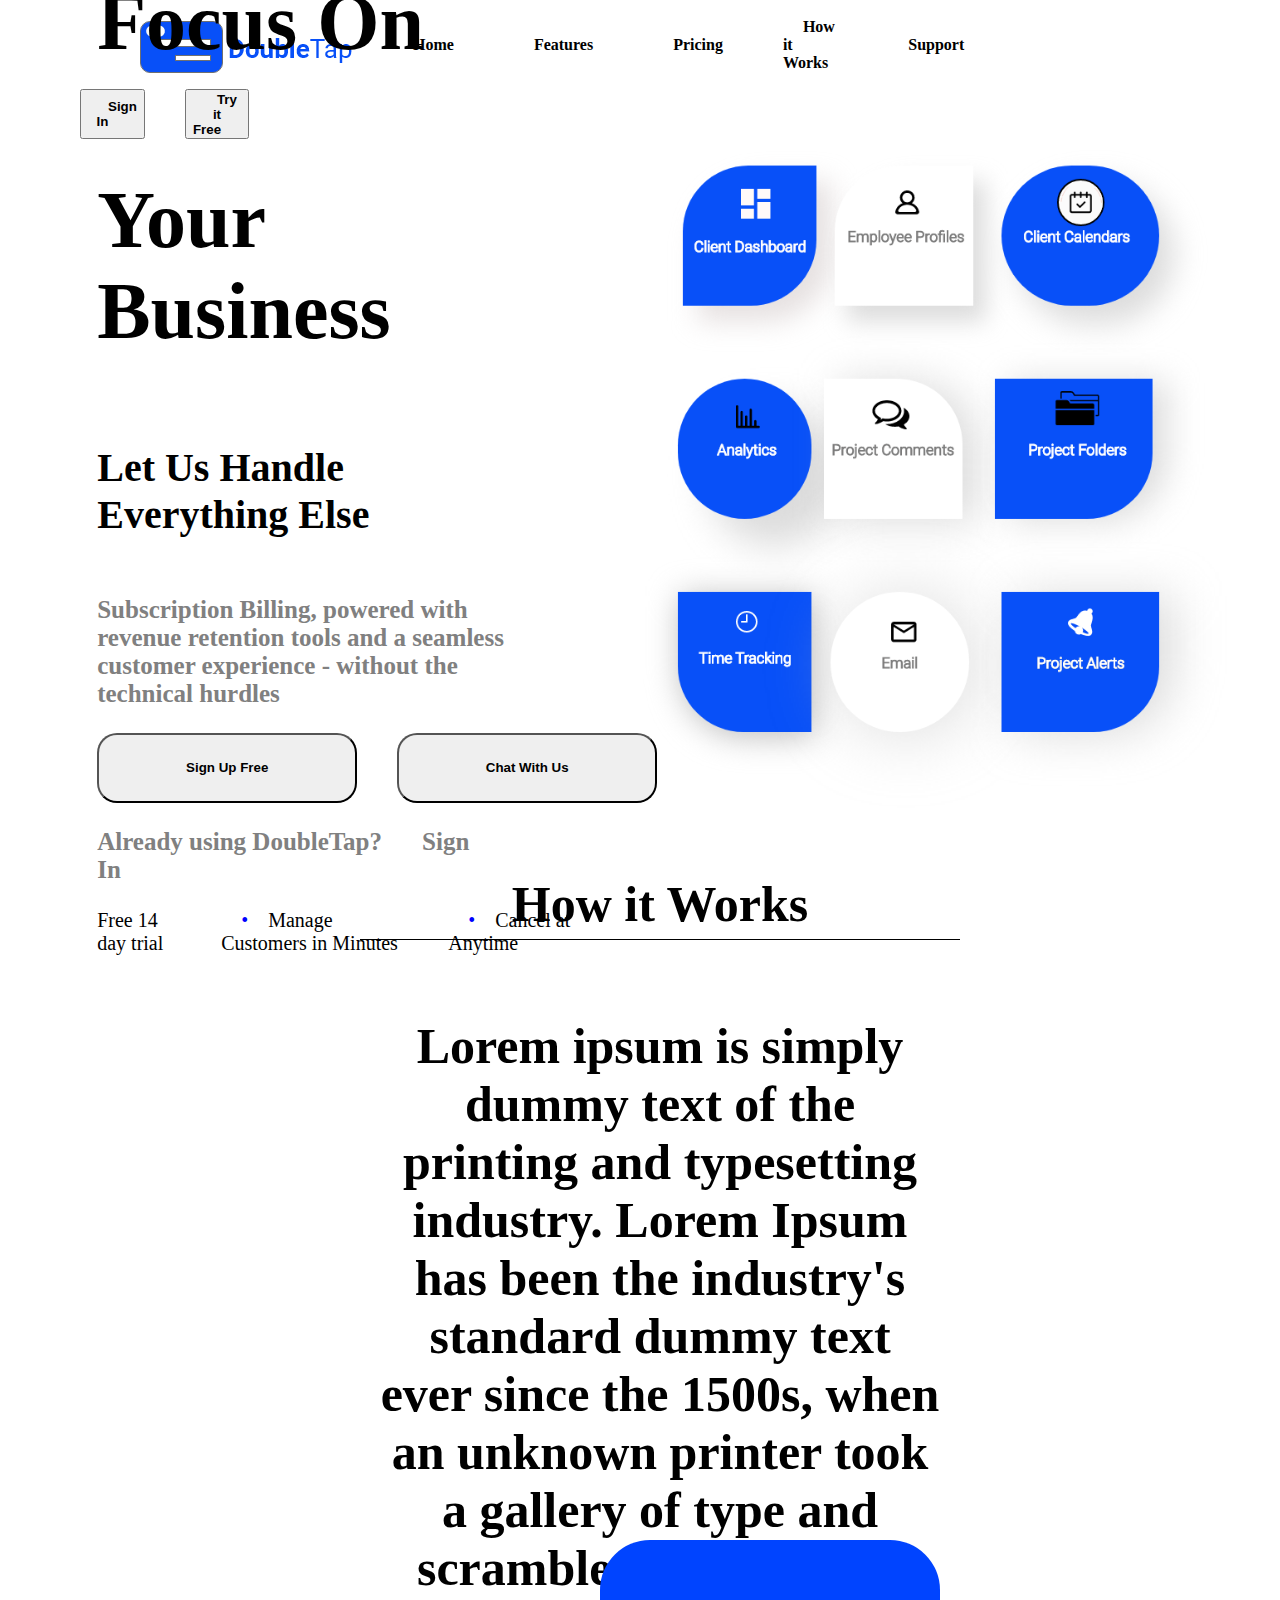
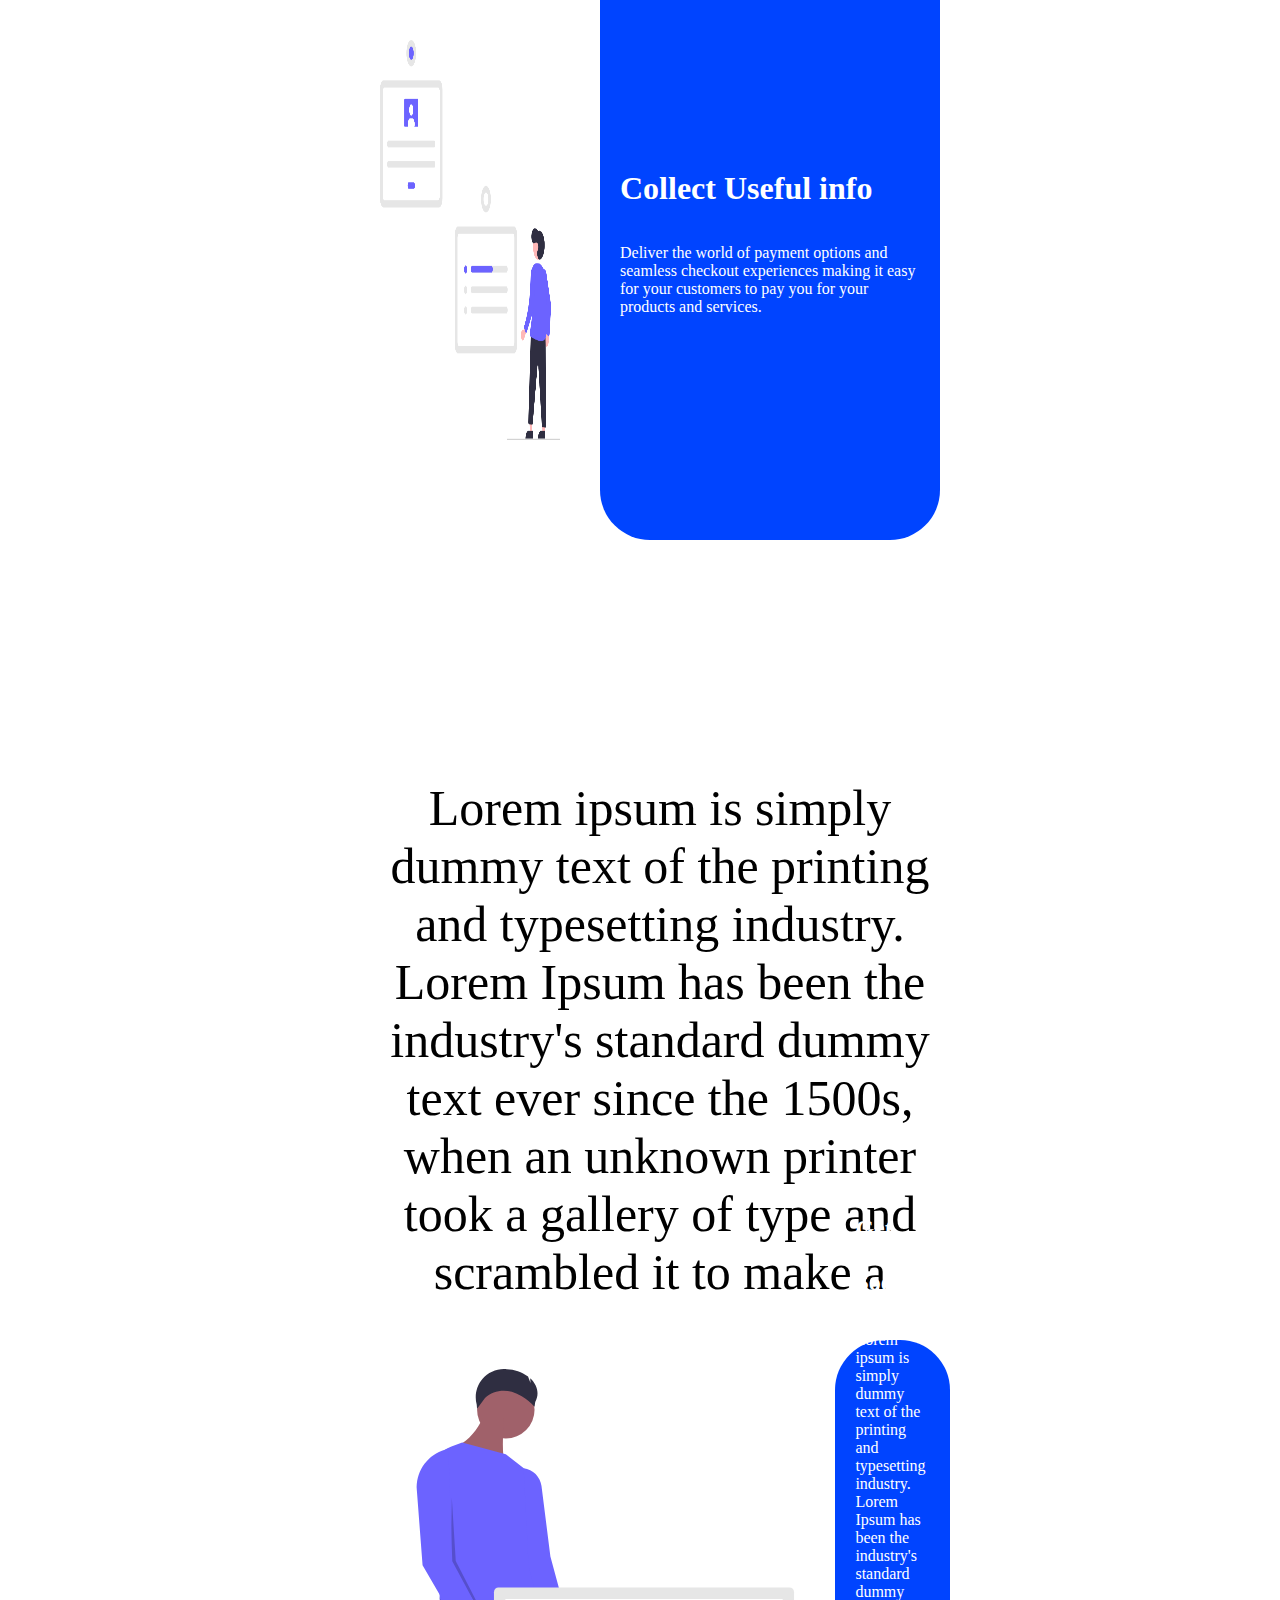
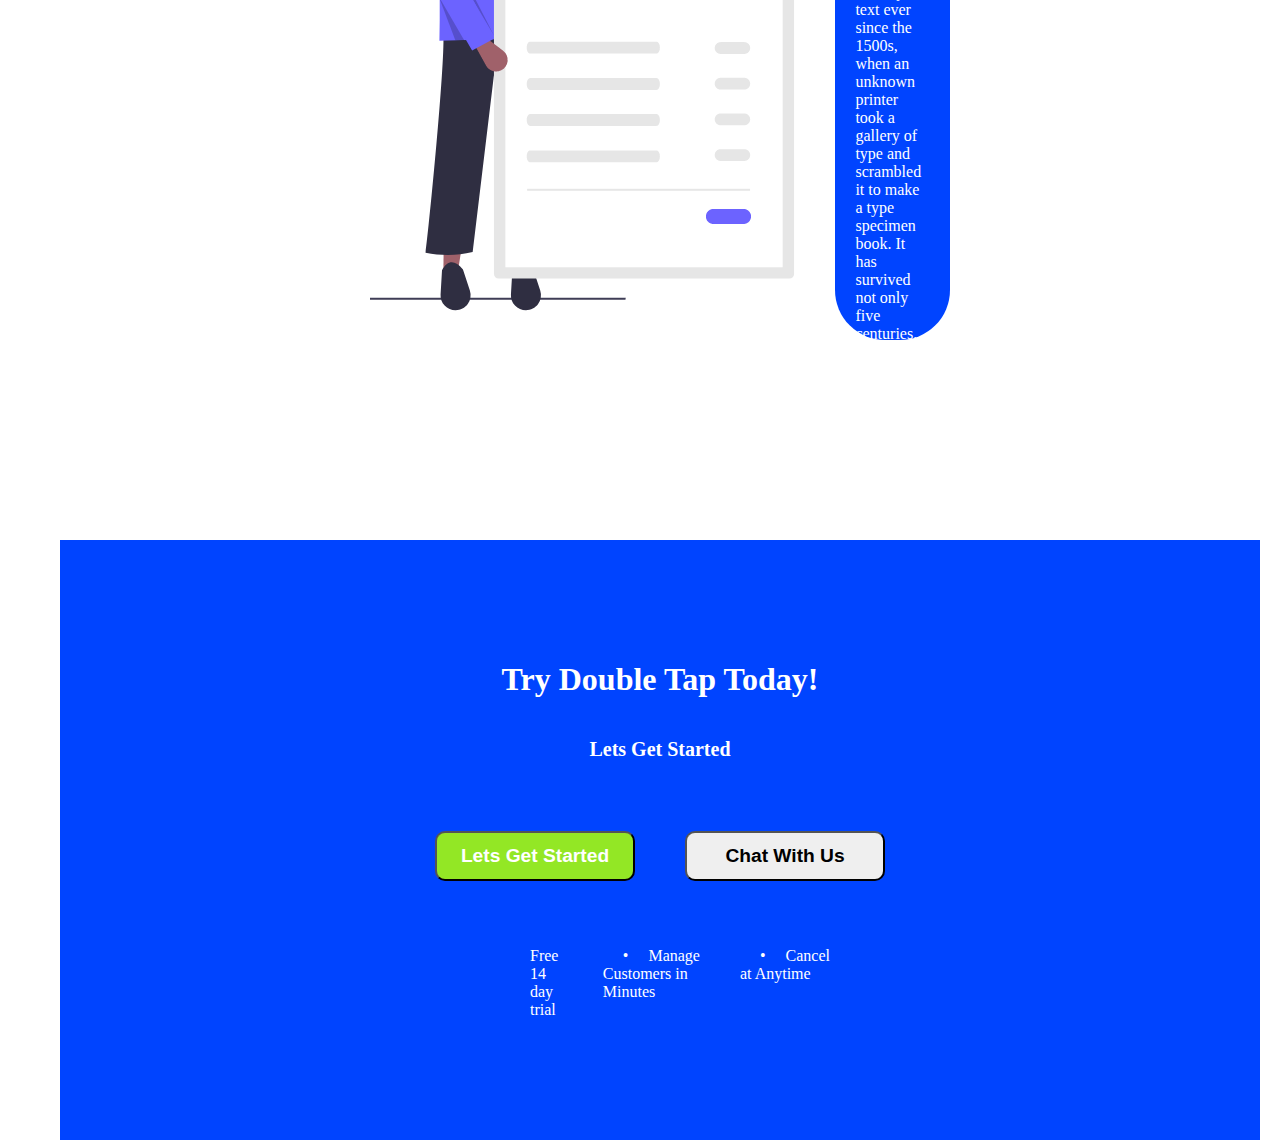
<file: page3.html>
<!DOCTYPE html>
<html lang="en">
<head>
    <meta charset="UTF-8">
    <meta http-equiv="X-UA-Compatible" content="IE=edge">
    <meta name="viewport" content="width=device-width, initial-scale=1.0">
    <title>Document</title>
    <link rel="stylesheet" href="./static/main.css".css>
    <link href="https://cdn.jsdelivr.net/npm/bootstrap@5.3.0-alpha3/dist/css/bootstrap.min.css" rel="stylesheet" integrity="sha384-KK94CHFLLe+nY2dmCWGMq91rCGa5gtU4mk92HdvYe+M/SXH301p5ILy+dN9+nJOZ" crossorigin="anonymous">
</head>
<body>
    <nav class="navbar bg-body-tertiary">
        <div class="container-fluid">
          
          <ul class="links">
            <img src="./CRM-How-it-works/Logo.png" class="navbar-brand"></img>
            <a href=""><strong>Home</strong></a>
            <a href=""><strong>Features</strong></a>
            <a href=""><strong>Pricing</strong></a>
            <a href=""><strong>How it Works</strong></a>
            <a href=""><strong>Support</strong></a>
          </ul>
          <form class="d-flex" role="search">
            <button type="button" class="btn btn-outline-primary" onclick="window.location.href = 'jsignin.html';"><strong>Sign In</strong></button>

            <button class="btn btn-primary" type="button" onclick="window.location.href = 'index.html';"><strong>Try it Free</strong></button>
          </form>
        </div>
    </nav>
    <div class="main">
        <div class="twin 1">
            <div class="header">
                <h1 class="headtext">Focus On</h1>
                <h1 class="headtext">Your Business</h1>
                <h2 class="headtext2">Let Us Handle Everything Else</h2>
                <p class="p-text">Subscription Billing, powered with revenue retention tools and a seamless customer experience - without the technical hurdles</p>
            </div>
            <div class="buttonbox">
                <button class="btn btn-primary btn-lg" type="submit" onclick="window.location.href = 'index.html';"><strong>Sign Up Free</strong></button>
                <button class="btn btn-outline-primary btn-lg" type="submit"><strong>Chat With Us</strong></button>
            </div>
            <div class="signinlink">
                <p>Already using DoubleTap?<a href="./jsignin.html"><strong>Sign In</strong></a></p>
            </div>
            <div class="imgbox">
                
                <li>Free 14 day trial</li>
                <li><span>&#8226;</span>Manage Customers in Minutes</li>
                <li><span>&#8226;</span>Cancel at Anytime</li>
            
            </div>
            
        </div>
        <div class="twin2">
            <img class="box1" src="CRM-How-it-works/Header-Side.png" alt="">               
        </div>
        </div>
    </div>
    <div class="main2">
        <div class="how">
            <h1>How it Works</h1>
            <h2>Lorem ipsum is simply dummy text of the printing and typesetting industry. Lorem Ipsum has been the industry's standard dummy text ever since the 1500s, when an unknown printer took a gallery of type and scrambled it to make a</h2>
        </div>
        <div class="card1">
            <img class="how-it-works" src="CRM-How-it-works/Collect-info@2x.png" alt="" srcset="">
            <div class="cardside">
                <h1>Collect Useful info</h1>
                <p>Deliver the world of payment options and seamless checkout experiences making it easy for your customers to pay you for your products and services.</p>
            </div>
        </div>
        <div class="lorem">
            <p>Lorem ipsum is simply dummy text of the printing and typesetting industry. Lorem Ipsum has been the industry's standard dummy text ever since the 1500s, when an unknown printer took a gallery of type and scrambled it to make a</p>
        </div>
        <div class="card2">
            <img src="CRM-How-it-works/Take Payments.png" alt="" srcset="">
            
            <div class="cardside2">
                <h2>Get Paid Sooner</h2>
                <p>Lorem ipsum is simply dummy text of the printing and typesetting industry. Lorem Ipsum has been the industry's standard dummy text ever since the 1500s, when an unknown printer took a gallery of type and scrambled it to make a type specimen book. It has survived not only five centuries, but also the leap into electronic typesetting, remaining essentially unchanged.</p>
            </div>
        </div>
    <footer>
        <div class="footer">
            <h1>Try Double Tap Today!</h1>
            <p>Lets Get Started</p>
            <div class="footerbuttons">
                <input id="green" type="button" value="Lets Get Started" onclick="window.location.href = 'index.html';">
                <input id="white" type="button" value="Chat With Us">
            </div>
            <ul class="footerlist">
                <li>Free 14 day trial</li>
                <li><span>&#8226;</span>Manage Customers in Minutes</li>
                <li><span>&#8226;</span>Cancel at Anytime</li>
            </ul>
        </div>
    </footer>
        

    </div>    
      <script src="https://cdn.jsdelivr.net/npm/bootstrap@5.3.0-alpha3/dist/js/bootstrap.bundle.min.js" integrity="sha384-ENjdO4Dr2bkBIFxQpeoTz1HIcje39Wm4jDKdf19U8gI4ddQ3GYNS7NTKfAdVQSZe" crossorigin="anonymous"></script>    
</body>
</html>
</file>
<file: static/main.css>
*{
    margin-left: 20px;
    margin-right: 20px;
}
.navbar{
    margin: 0;
}
.links{
    display: flex;
    width: 75%;
    justify-content: space-around;
    align-items: center;
}
.links a{
    text-decoration: none;
    color: black;
}
.d-flex{
    margin: 0px;
    width: 15%;
    display: flex;
    justify-content: space-around;
    align-items: center;    
}
.d-flex button{
    height: 50px;
}
.main{
    display: flex;
    width: 100%;
    height: 600px;
    justify-content: center;
    
}
.twin{
    display: flex;
    flex-direction: column;
    width: 43%;
    justify-content: center;
    align-items: flex-start;
}
.imgbox{
   width: 100%; 
   display: flex;
   font-size: 20px;
}
.imgbox li{
    list-style-type: none;
}
.imgbox span{
    color: blue;
}
.header{
    display: flex;
    flex-direction: column;
}
.headtext{
    font-size: 80px;
    font-weight: bold;
}
.headtext2{
    font-size: 40px;
}
.p-text{
    color: gray;
    font-size: 25px;
    font-weight: bold;
}
.buttonbox{
    display: flex;
    height: 125px;
    align-items: center;
}
.buttonbox button{
    height: 70px;
    width: 260px;
    margin-left: 20px;
    border-radius: 20px;
}
.signinlink p{
    font-size: 25px;
    color: gray;
    font-weight: bold;
}
.signinlink p a{
    text-decoration: none;
    color: gray;
}
.twin2{
    display: flex;
    justify-content: center;
    align-items: center;
    
}
.box1{
    margin-top: 100px;
    height: 700px;
}
.main2{
    width: 100%;
    flex-direction: column;
    display: flex;
    justify-content: center;
    align-items: center;
}
.how{
    margin-top: 200px;
    height: 600px;
    width: 50%;
    display: flex;
    flex-direction: column;
    justify-content: center;
    align-items: center;
    border-top: 1px solid;
}
.how h1{
    font-size: 50px;
}
.how h2{
    text-align: center;
    margin-top: 50px;
    font-size: 50px;
}
.card1{
    height: 600px;
    display: flex;
    width: 50%;
    justify-content: center;
    align-items: center;
    ;
    margin: 0;
    border-radius: 50px;
}
.how-it-works{
    height: 400px;
    width: 30%
}
.cardside{
    display: flex;
    justify-content: center;
    flex-direction: column;
    height: 600px;
    width: 800px;
    background-color: rgb(0, 68, 255);
    color: white;
    border-radius: 50px;
}
.lorem{
    margin-top: 200px;
    height: 600px;
    width: 50%;
    display: flex;
    flex-direction: column;
    justify-content: center;
    align-items: center;
}
.lorem p{
    text-align: center;
    margin-top: 50px;
    font-size: 50px;
}
.card2{
    height: 600px;
    display: flex;
    width: 50%;
    justify-content: center;
    align-items: center;
    margin: 0;
    border-radius: 50px;
}
.cardside2{
    display: flex;
    justify-content: center;
    flex-direction: column;
    height: 600px;
    width: 800px;
    background-color: rgb(0, 68, 255);
    color: white;
    border-radius: 50px;
}
footer{
    margin-top: 200px;
    height: 600px;
    width: 100%;
    display: flex;
    flex-direction: column;
    justify-content: center;
    align-items: center;
    background-color: rgb(0, 68, 255);
}
.footer{
    margin-top: 100px;
    height: 600px;
    display: flex;
    flex-direction: column;
    color: white;
    width: 35%;
    align-items: center;
}
.footer h1{
    font-weight: bold;
    margin-bottom: 20px;
}
.footer p{
    font-weight: bold;
    font-size: 20px;
}
.footerlist{
    display: flex;
    color: white;
}
.footerlist li{
    list-style-type: none;
}
.footerbuttons{
    display: flex;
    width: 500px;
    justify-content: space-around;
}
.footerbuttons input{
    height: 50px;
    border-radius: 10px;
    width: 200px;
    margin-top: 50px;
    margin-bottom: 50px;
    
}
#green{
    background-color: rgb(147, 231, 37);
    color: white;
    font-size: larger;
    font-weight: bold;
}
#white{
    font-size: larger;
    font-weight: bold;
    
}


=======
*{
    margin-left: 20px;
    margin-right: 20px;
}
.navbar{
    margin: 0;
}
.links{
    display: flex;
    width: 75%;
    justify-content: space-around;
    align-items: center;
}
.links a{
    text-decoration: none;
    color: black;
}
.d-flex{
    margin: 0px;
    width: 15%;
    display: flex;
    justify-content: space-around;
    align-items: center;    
}
.d-flex button{
    height: 50px;
}
.main{
    display: flex;
    width: 100%;
    height: 600px;
    justify-content: center;
    
}
.twin{
    display: flex;
    flex-direction: column;
    width: 43%;
    justify-content: center;
    align-items: flex-start;
}
.imgbox{
   width: 100%; 
   display: flex;
   font-size: 20px;
}
.imgbox li{
    list-style-type: none;
}
.imgbox span{
    color: blue;
}
.header{
    display: flex;
    flex-direction: column;
}
.headtext{
    font-size: 80px;
    font-weight: bold;
}
.headtext2{
    font-size: 40px;
}
.p-text{
    color: gray;
    font-size: 25px;
    font-weight: bold;
}
.buttonbox{
    display: flex;
    height: 125px;
    align-items: center;
}
.buttonbox button{
    height: 70px;
    width: 260px;
    margin-left: 20px;
    border-radius: 20px;
}
.signinlink p{
    font-size: 25px;
    color: gray;
    font-weight: bold;
}
.signinlink p a{
    text-decoration: none;
    color: gray;
}
.twin2{
    display: flex;
    justify-content: center;
    align-items: center;
    
}
.box1{
    margin-top: 100px;
    height: 700px;
}
.main2{
    width: 100%;
    flex-direction: column;
    display: flex;
    justify-content: center;
    align-items: center;
}
.how{
    margin-top: 200px;
    height: 600px;
    width: 50%;
    display: flex;
    flex-direction: column;
    justify-content: center;
    align-items: center;
    border-top: 1px solid;
}
.how h1{
    font-size: 50px;
}
.how h2{
    text-align: center;
    margin-top: 50px;
    font-size: 50px;
}
.card1{
    height: 600px;
    display: flex;
    width: 50%;
    justify-content: center;
    align-items: center;
    ;
    margin: 0;
    border-radius: 50px;
}
.how-it-works{
    height: 400px;
    width: 30%
}
.cardside{
    display: flex;
    justify-content: center;
    flex-direction: column;
    height: 600px;
    width: 800px;
    background-color: rgb(0, 68, 255);
    color: white;
    border-radius: 50px;
}
.lorem{
    margin-top: 200px;
    height: 600px;
    width: 50%;
    display: flex;
    flex-direction: column;
    justify-content: center;
    align-items: center;
}
.lorem p{
    text-align: center;
    margin-top: 50px;
    font-size: 50px;
}
.card2{
    height: 600px;
    display: flex;
    width: 50%;
    justify-content: center;
    align-items: center;
    margin: 0;
    border-radius: 50px;
}
.cardside2{
    display: flex;
    justify-content: center;
    flex-direction: column;
    height: 600px;
    width: 800px;
    background-color: rgb(0, 68, 255);
    color: white;
    border-radius: 50px;
}
footer{
    margin-top: 200px;
    height: 600px;
    width: 100%;
    display: flex;
    flex-direction: column;
    justify-content: center;
    align-items: center;
    background-color: rgb(0, 68, 255);
}
.footer{
    margin-top: 100px;
    height: 600px;
    display: flex;
    flex-direction: column;
    color: white;
    width: 35%;
    align-items: center;
}
.footer h1{
    font-weight: bold;
    margin-bottom: 20px;
}
.footer p{
    font-weight: bold;
    font-size: 20px;
}
.footerlist{
    display: flex;
    color: white;
}
.footerlist li{
    list-style-type: none;
}
.footerbuttons{
    display: flex;
    width: 500px;
    justify-content: space-around;
}
.footerbuttons input{
    height: 50px;
    border-radius: 10px;
    width: 200px;
    margin-top: 50px;
    margin-bottom: 50px;
    
}
#green{
    background-color: rgb(147, 231, 37);
    color: white;
    font-size: larger;
    font-weight: bold;
}
#white{
    font-size: larger;
    font-weight: bold;
    
}
</file>
